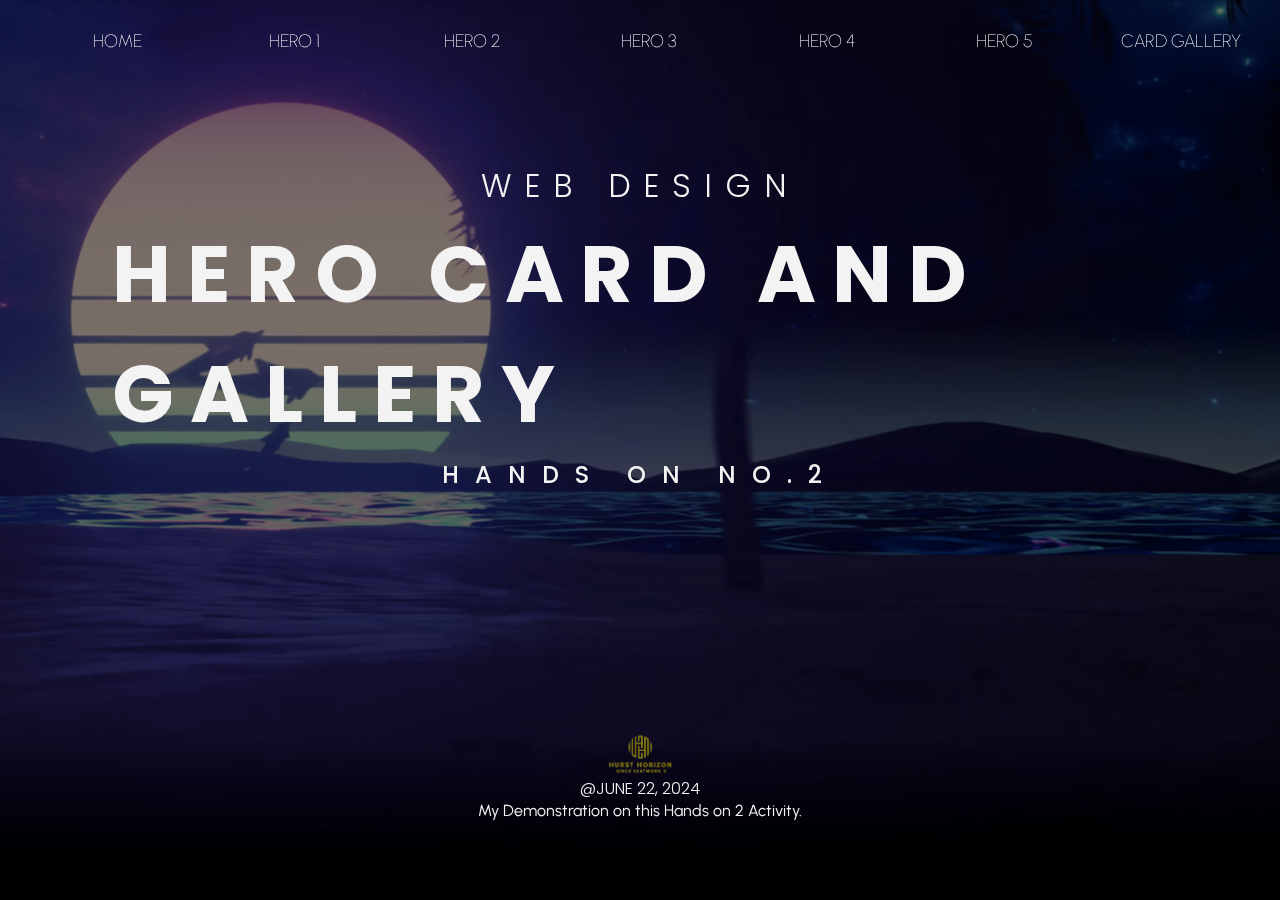
<file: index.html>
<!DOCTYPE html>
<html lang="en">
<head>
    <meta charset="UTF-8">
    <meta name="viewport" content="width=device-width, initial-scale=1.0">
    <title>WD-Hands-on-2</title>

    <link rel="stylesheet" href="./assets/css/style.css">
    <link rel="stylesheet" href="./assets/css/header.css">
    <link rel="stylesheet" href="./assets/css/scrollbar.css">
</head>
<body>
    <header class="header">
        <a class="btn active">
            <div class="container">
                <div class="center">
                    <button>
                        <svg width="180px" height="60px" viewBox="0 0 180 60" class="border">
                            <polyline points="179,1 179,59 1,59 1,1 179,1" class="bg-line" />
                            <polyline points="179,1 179,59 1,59 1,1 179,1" class="hl-line" />
                        </svg>
                        Home
                    </button>
                </div>
            </div>
        </a>

        <a href="./pages/hero-1/index.html" class="btn">
            <div class="container">
                <div class="center">
                    <button>
                        <svg width="180px" height="60px" viewBox="0 0 180 60" class="border">
                            <polyline points="179,1 179,59 1,59 1,1 179,1" class="bg-line" />
                            <polyline points="179,1 179,59 1,59 1,1 179,1" class="hl-line" />
                        </svg>
                        Hero 1
                    </button>
                </div>
            </div>
        </a>
        <a href="./pages/hero-2/index.html" class="btn">
            <div class="container">
                <div class="center">
                    <button>
                        <svg width="180px" height="60px" viewBox="0 0 180 60" class="border">
                            <polyline points="179,1 179,59 1,59 1,1 179,1" class="bg-line" />
                            <polyline points="179,1 179,59 1,59 1,1 179,1" class="hl-line" />
                        </svg>
                        Hero 2
                    </button>
                </div>
            </div>
        </a>
        <a href="./pages/hero-3/index.html" class="btn">
            <div class="container">
                <div class="center">
                    <button>
                        <svg width="180px" height="60px" viewBox="0 0 180 60" class="border">
                            <polyline points="179,1 179,59 1,59 1,1 179,1" class="bg-line" />
                            <polyline points="179,1 179,59 1,59 1,1 179,1" class="hl-line" />
                        </svg>
                        Hero 3
                    </button>
                </div>
            </div>
        </a>
        <a href="./pages/hero-4/index.html" class="btn">
        <div class="container">
            <div class="center">
                <button>
                    <svg width="180px" height="60px" viewBox="0 0 180 60" class="border">
                        <polyline points="179,1 179,59 1,59 1,1 179,1" class="bg-line" />
                        <polyline points="179,1 179,59 1,59 1,1 179,1" class="hl-line" />
                    </svg>
                    Hero 4
                </button>
            </div>
        </div></a>
        <a href="./pages/hero-5/index.html" class="btn">
            <div class="container">
                <div class="center">
                    <button>
                        <svg width="180px" height="60px" viewBox="0 0 180 60" class="border">
                            <polyline points="179,1 179,59 1,59 1,1 179,1" class="bg-line" />
                            <polyline points="179,1 179,59 1,59 1,1 179,1" class="hl-line" />
                        </svg>
                        Hero 5
                    </button>
                </div>
            </div>
        </a>
        <a href="./pages/card-gallery/index.html" class="btn">
            <div class="container">
                <div class="center">
                    <button>
                        <svg width="180px" height="60px" viewBox="0 0 180 60" class="border">
                            <polyline points="179,1 179,59 1,59 1,1 179,1" class="bg-line" />
                            <polyline points="179,1 179,59 1,59 1,1 179,1" class="hl-line" />
                        </svg>
                        Card Gallery
                    </button>
                </div>
            </div>
        </a>
    </header>

    <video class="wallpaper" autoplay muted loop>
        <source src="./assets/img/background.mp4" type="video/mp4">
    </video>

    <section class="top">
        <h3 class="course">WEB DESIGN</h3>
        <h1 class="title">HERO CARD AND GALLERY</h1>
        <h2 class="subtitle">HANDS ON NO.2</h2>
    </section>
    <section class="bottom">
        <img src="./assets/img/DD-removebg-preview.png" alt="logo" class="logo">
        <h4 class="year">@JUNE 22, 2024</h4>
        <p class="descriptions">My Demonstration on this Hands on 2 Activity.</p>
    </section>
</body>
</html>
</file>
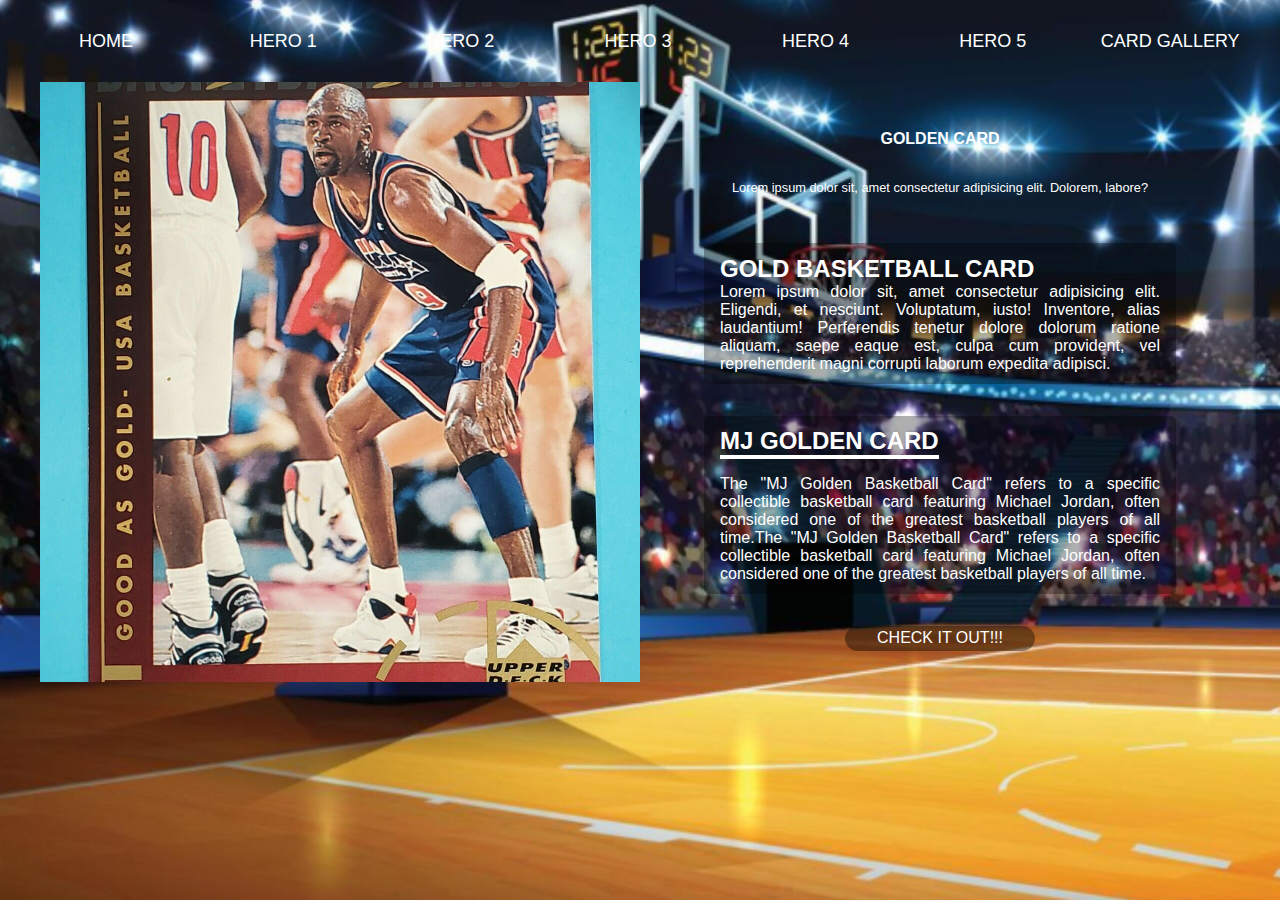
<file: pages/hero-2/index.html>
<!DOCTYPE html>
<html lang="en">
<head>
    <meta charset="UTF-8">
    <meta name="viewport" content="width=device-width, initial-scale=1.0">
    <title>Hero-2</title>

    <link rel="stylesheet" href="./assets/css/header.css">
    <link rel="stylesheet" href="./assets/css/style.css">
    <link rel="stylesheet" href="./assets/css/scrollbar.css">
</head>
<body style="background-image: url('../hero-2/assets/img/BBL.jpg'); background-size: cover; background-position: center; background-repeat: no-repeat;">
    <header class="header">
        <a href="../../index.html" class="btn">
            <div class="container">
                <div class="center">
                    <button>
                        <svg width="180px" height="60px" viewBox="0 0 180 60" class="border">
                            <polyline points="179,1 179,59 1,59 1,1 179,1" class="bg-line" />
                            <polyline points="179,1 179,59 1,59 1,1 179,1" class="hl-line" />
                        </svg>
                        Home
                    </button>
                </div>
            </div>
        </a>

        <a href="../hero-1/index.html" class="btn">
            <div class="container">
                <div class="center">
                    <button>
                        <svg width="180px" height="60px" viewBox="0 0 180 60" class="border">
                            <polyline points="179,1 179,59 1,59 1,1 179,1" class="bg-line" />
                            <polyline points="179,1 179,59 1,59 1,1 179,1" class="hl-line" />
                        </svg>
                        Hero 1
                    </button>
                </div>
            </div>
        </a>
        <a class="btn active">
            <div class="container">
                <div class="center">
                    <button>
                        <svg width="180px" height="60px" viewBox="0 0 180 60" class="border">
                            <polyline points="179,1 179,59 1,59 1,1 179,1" class="bg-line" />
                            <polyline points="179,1 179,59 1,59 1,1 179,1" class="hl-line" />
                        </svg>
                        Hero 2
                    </button>
                </div>
            </div>
        </a>
        <a href="../hero-3/index.html" class="btn">
            <div class="container">
                <div class="center">
                    <button>
                        <svg width="180px" height="60px" viewBox="0 0 180 60" class="border">
                            <polyline points="179,1 179,59 1,59 1,1 179,1" class="bg-line" />
                            <polyline points="179,1 179,59 1,59 1,1 179,1" class="hl-line" />
                        </svg>
                        Hero 3
                    </button>
                </div>
            </div>
        </a>
        <a href="../hero-4/index.html" class="btn">
        <div class="container">
            <div class="center">
                <button>
                    <svg width="180px" height="60px" viewBox="0 0 180 60" class="border">
                        <polyline points="179,1 179,59 1,59 1,1 179,1" class="bg-line" />
                        <polyline points="179,1 179,59 1,59 1,1 179,1" class="hl-line" />
                    </svg>
                    Hero 4
                </button>
            </div>
        </div></a>
        <a href="../hero-5/index.html" class="btn">
            <div class="container">
                <div class="center">
                    <button>
                        <svg width="180px" height="60px" viewBox="0 0 180 60" class="border">
                            <polyline points="179,1 179,59 1,59 1,1 179,1" class="bg-line" />
                            <polyline points="179,1 179,59 1,59 1,1 179,1" class="hl-line" />
                        </svg>
                        Hero 5
                    </button>
                </div>
            </div>
        </a>
        <a href="../card-gallery/index.html" class="btn">
            <div class="container">
                <div class="center">
                    <button>
                        <svg width="180px" height="60px" viewBox="0 0 180 60" class="border">
                            <polyline points="179,1 179,59 1,59 1,1 179,1" class="bg-line" />
                            <polyline points="179,1 179,59 1,59 1,1 179,1" class="hl-line" />
                        </svg>
                        Card Gallery
                    </button>
                </div>
            </div>
        </a>
    </header>
    <section class="hero">
        <div class="wallpaper">
            <img src="./assets/img/MJ.jpg" alt="MJ" class="character">
        </div>
        <div class="content">
            <div class="date">
                <p class="day">GOLDEN CARD</p>
            </div>
            <div class="top">
                <p class="description">Lorem ipsum dolor sit, amet consectetur adipisicing elit. Dolorem, labore?</p>
                <p class="letters"></p>
            </div>
            <div class="card1">
                <h2 class="title">GOLD BASKETBALL CARD</h2>
                <p class="description">Lorem ipsum dolor sit, amet consectetur adipisicing elit. Eligendi, et nesciunt. Voluptatum, iusto! Inventore, alias laudantium! Perferendis tenetur dolore dolorum ratione aliquam, saepe eaque est, culpa cum provident, vel reprehenderit magni corrupti laborum expedita adipisci.</p>
            </div>
            <div class="card2">
                <h2 class="title">MJ GOLDEN CARD</h2>
                <p class="description">The "MJ Golden Basketball Card" refers to a specific collectible basketball card featuring Michael Jordan, often considered one of the greatest basketball players of all time.The "MJ Golden Basketball Card" refers to a specific collectible basketball card featuring Michael Jordan, often considered one of the greatest basketball players of all time.</p>
            </div>
            <div class="name">CHECK IT OUT!!!</div>
        </div>
    </section>
</body>
</html>
</file>
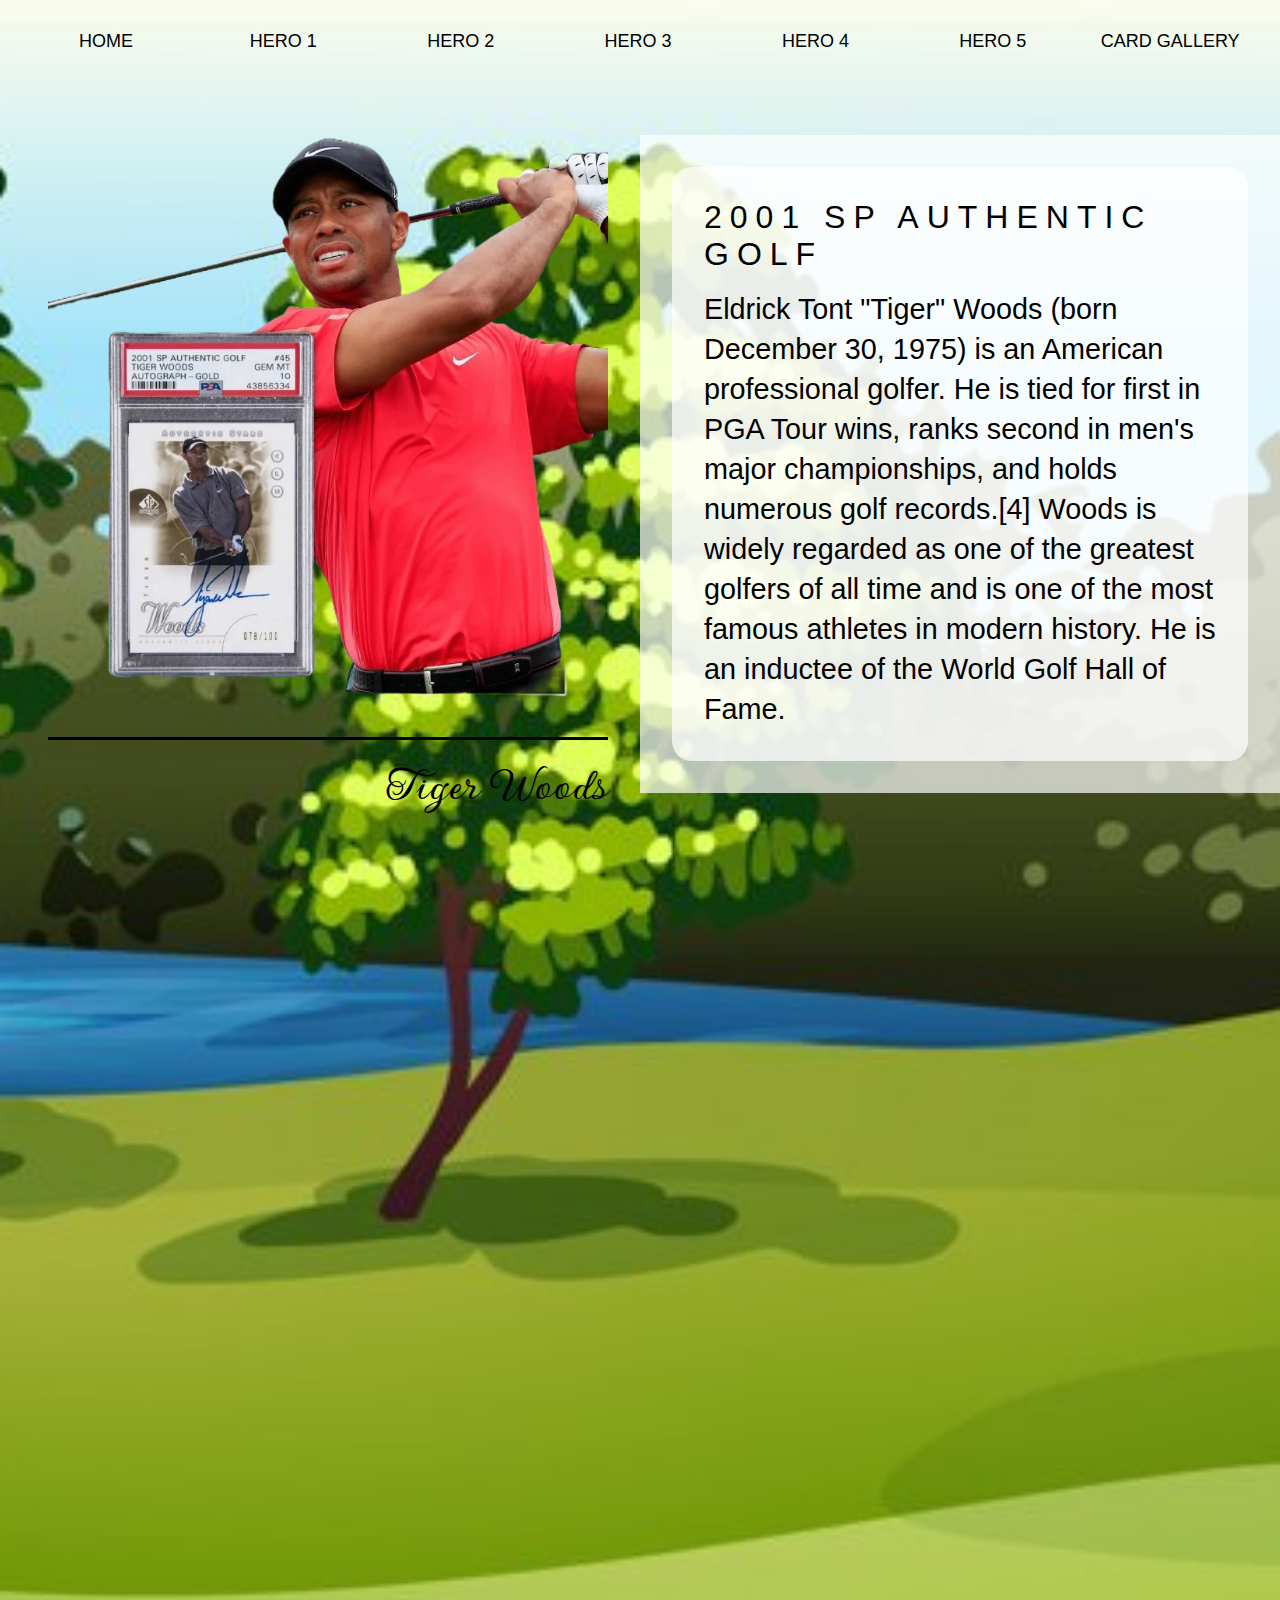
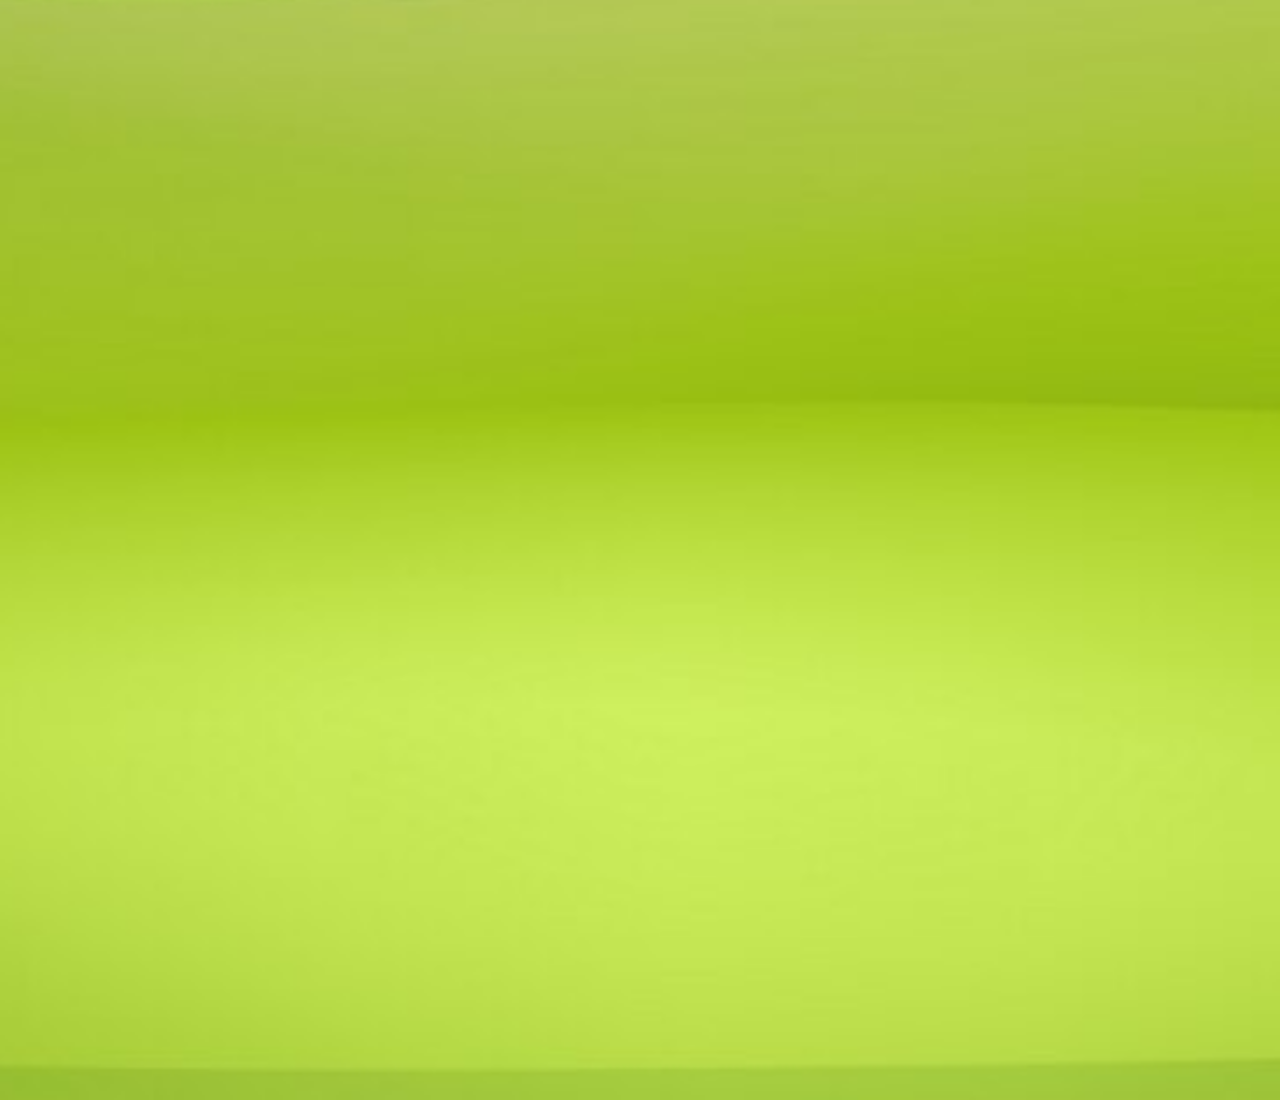
<file: pages/hero-3/index.html>
<!DOCTYPE html>
<html lang="en">
<head>
    <meta charset="UTF-8">
    <meta name="viewport" content="width=device-width, initial-scale=1.0">
    <title>Hero-3</title>
    <link rel="stylesheet" href="./assets/css/header.css">
    <link rel="stylesheet" href="./assets/css/style.css">
    <link rel="stylesheet" href="./assets/css/scrollbar.css">
</head>
<body style="background-image: url('../hero-3/assets/img/GOLF\ COURSE.jpg'); background-size: cover; background-position: center; background-repeat: no-repeat;">
    <header class="header">
        <a href="../../index.html" class="btn">
            <div class="container">
                <div class="center">
                    <button>
                        <svg width="180px" height="60px" viewBox="0 0 180 60" class="border">
                            <polyline points="179,1 179,59 1,59 1,1 179,1" class="bg-line" />
                            <polyline points="179,1 179,59 1,59 1,1 179,1" class="hl-line" />
                        </svg>
                        Home
                    </button>
                </div>
            </div>
        </a>
        <a href="../hero-1/index.html" class="btn">
            <div class="container">
                <div class="center">
                    <button>
                        <svg width="180px" height="60px" viewBox="0 0 180 60" class="border">
                            <polyline points="179,1 179,59 1,59 1,1 179,1" class="bg-line" />
                            <polyline points="179,1 179,59 1,59 1,1 179,1" class="hl-line" />
                        </svg>
                        Hero 1
                    </button>
                </div>
            </div>
        </a>
        <a href="../hero-2/index.html" class="btn">
            <div class="container">
                <div class="center">
                    <button>
                        <svg width="180px" height="60px" viewBox="0 0 180 60" class="border">
                            <polyline points="179,1 179,59 1,59 1,1 179,1" class="bg-line" />
                            <polyline points="179,1 179,59 1,59 1,1 179,1" class="hl-line" />
                        </svg>
                        Hero 2
                    </button>
                </div>
            </div>
        </a>
        <a class="btn active">
            <div class="container">
                <div class="center">
                    <button>
                        <svg width="180px" height="60px" viewBox="0 0 180 60" class="border">
                            <polyline points="179,1 179,59 1,59 1,1 179,1" class="bg-line" />
                            <polyline points="179,1 179,59 1,59 1,1 179,1" class="hl-line" />
                        </svg>
                        Hero 3
                    </button>
                </div>
            </div>
        </a>
        <a href="../hero-4/index.html" class="btn">
        <div class="container">
            <div class="center">
                <button>
                    <svg width="180px" height="60px" viewBox="0 0 180 60" class="border">
                        <polyline points="179,1 179,59 1,59 1,1 179,1" class="bg-line" />
                        <polyline points="179,1 179,59 1,59 1,1 179,1" class="hl-line" />
                    </svg>
                    Hero 4
                </button>
            </div>
        </div></a>
        <a href="../hero-5/index.html" class="btn">
            <div class="container">
                <div class="center">
                    <button>
                        <svg width="180px" height="60px" viewBox="0 0 180 60" class="border">
                            <polyline points="179,1 179,59 1,59 1,1 179,1" class="bg-line" />
                            <polyline points="179,1 179,59 1,59 1,1 179,1" class="hl-line" />
                        </svg>
                        Hero 5
                    </button>
                </div>
            </div>
        </a>
        <a href="../card-gallery/index.html" class="btn">
            <div class="container">
                <div class="center">
                    <button>
                        <svg width="180px" height="60px" viewBox="0 0 180 60" class="border">
                            <polyline points="179,1 179,59 1,59 1,1 179,1" class="bg-line" />
                            <polyline points="179,1 179,59 1,59 1,1 179,1" class="hl-line" />
                        </svg>
                        Card Gallery
                    </button>
                </div>
            </div>
        </a>
    </header>

    <section class="hero">
        <div class="content">
            <div class="left">
                <img src="./assets/img/file.png" alt="">
                <h1 class="name">Tiger Woods</h1>
            </div>
            <div class="right">
                <div class="container">
                    <h3 class="designer">2001 SP AUTHENTIC GOLF</h3>
                    <h4 class="message">Eldrick Tont "Tiger" Woods (born December 30, 1975) is an American professional golfer. He is tied for first in PGA Tour wins, ranks second in men's major championships, and holds numerous golf records.[4] Woods is widely regarded as one of the greatest golfers of all time and is one of the most famous athletes in modern history. He is an inductee of the World Golf Hall of Fame.</h4>
                </div>
            </div>
        </div>
    </section>
</body>
</html>
</file>
<file: assets/css/style.css>
@import url("https://fonts.googleapis.com/css2?family=Poppins:ital,wght@0,100;0,200;0,300;0,400;0,500;0,600;0,700;0,800;0,900;1,100;1,200;1,300;1,400;1,500;1,600;1,700;1,800;1,900&display=swap");
@import url("https://fonts.googleapis.com/css2?family=Urbanist:ital,wght@0,100..900;1,100..900&display=swap");

:root {
  --color-accent-1: #c6a288;
  --color-accent-2: #c99678;
  --color-secondary-1: #4b403e;
  --color-secondary-2: #120d0c;
  --color-primary-1: #f3f3f3;
  --color-primary-2: #d6d6d6;

  --header-font: "Poppins", sans-serif;
  --content-font: "Urbanist", sans-serif;
}

*,
*::before,
*::after {
  margin: 0;
  padding: 0;
  box-sizing: border-box;
  font-family: var(--content-font);
}

h1,
h2,
h3,
h4,
h5,
h6 {
  font-family: var(--header-font);
}

body {
  color: var(--color-primary-1);
  background: black;
  display: flex;
  flex-direction: column;
  align-items: center;
  justify-content: space-between;
  height: 100vh;
}

.wallpaper {
  position: absolute;
  object-fit: cover;
  z-index: -1;
  width: 100%;
  height: 100vh;
  overflow: hidden;
  filter: sepia(0.4) hue-rotate(-10deg) opacity(0.6);
}

.top {
  display: flex;
  flex-direction: column;
  padding-top: 5rem;
  align-items: center;
  gap: 0.2rem;
  height: 100vh;

  & .course {
    font-size: 2rem;
    letter-spacing: 0.8rem;
    font-weight: 300;
  }

  & .title {
    font-size: 5rem;
    letter-spacing: 1rem;
    padding-left: 7rem;
  }

  & .subtitle {
    font-weight: 500;
    letter-spacing: 1rem;
  }
}

.bottom {
  padding-bottom: 5rem;
  display: flex;
  flex-direction: column;
  align-items: center;
  font-size: 1rem;

  & .year {
    font-weight: 300;
  }

  & .logo {
    height: 50px;
  }
}

#loom-companion-mv3,
.fiveserver-info-wrapper {
  display: none;
}

@media only screen and (max-width: 1024px) {
  .top {
    & .title {
      font-size: 4.5rem;
      padding-left: 0;
    }
  }
}
</file>
<file: assets/css/header.css>
* {
    padding: 0;
    margin: 0;
    box-sizing: border-box;
}

.header {
    width: calc(100vw - 1.4rem);
    display: flex;
    justify-content: flex-end;
    padding: .7rem 1rem;
    gap: 1rem;
    color: white;
    height: fit-content;
}

.btn {
    position: relative;
    text-decoration: none;
    color: white;
    overflow: hidden;
    display: inline-block;
}

.btn .container {
    width: 180px;
    height: 60px;
    overflow: hidden;
    position: relative;
}

.btn .center {
    position: absolute;
    width: 100%;
    height: 100%;
    display: flex;
    align-items: center;
    justify-content: center;
}

.btn button {
    width: 100%;
    height: 100%;
    cursor: pointer;
    background: transparent;
    border: none;
    outline: none;
    position: relative;
    z-index: 1;
    color: white;
    font-size: 18px;
    font-weight: 100;
    text-transform: uppercase;
    overflow: hidden;
}

.btn button svg {
    position: absolute;
    top: 0;
    left: 0;
    width: 100%;
    height: 100%;
    transform: translateX(-100%);
    transition: transform 0.4s ease;
}

.btn button .bg-line,
.btn button .hl-line {
    fill: none;
    stroke: #fff;
    stroke-width: 1;
    stroke-linecap: round;
    stroke-dasharray: 180;
    stroke-dashoffset: 180;
    transition: stroke-dashoffset 0.8s ease;
}

.btn:hover button svg {
    transform: translateX(0);
}

.btn:hover button .bg-line {
    stroke-dashoffset: 0;
}

.btn:hover button .hl-line {
    stroke-dashoffset: -180;
}

.video-container {
    position: relative;
    width: 100%;
    height: 100%;
    overflow: hidden;
}

.video-container video {
    position: absolute;
    top: 0;
    left: 0;
    width: 100%;
    height: 100%;
    object-fit: cover;
}
</file>
<file: assets/css/scrollbar.css>
*::-webkit-scrollbar{
    width: 5px;
}

*::-webkit-scrollbar-track{
    background-color: #c6a288;
    border-radius: 12px;
}

*::-webkit-scrollbar-thumb{
    background-color: #7c5d4b;
    border-radius: 12px;
}
</file>
<file: pages/hero-2/assets/css/header.css>
* {
    padding: 0;
    margin: 0;
    box-sizing: border-box;
}

.header {
    width: calc(100vw - 1.4rem);
    display: flex;
    justify-content: flex-end;
    padding: .7rem 1rem;
    gap: 1rem;
    color: white;
    height: fit-content;
}

.btn {
    position: relative;
    text-decoration: none;
    color: white;
    overflow: hidden;
    display: inline-block;
}

.btn .container {
    width: 180px;
    height: 60px;
    overflow: hidden;
    position: relative;
}

.btn .center {
    position: absolute;
    width: 100%;
    height: 100%;
    display: flex;
    align-items: center;
    justify-content: center;
}

.btn button {
    width: 100%;
    height: 100%;
    cursor: pointer;
    background: transparent;
    border: none;
    outline: none;
    position: relative;
    z-index: 1;
    color: white;
    font-size: 18px;
    font-weight: 100;
    text-transform: uppercase;
    overflow: hidden;
}

.btn button svg {
    position: absolute;
    top: 0;
    left: 0;
    width: 100%;
    height: 100%;
    transform: translateX(-100%);
    transition: transform 0.4s ease;
}

.btn button .bg-line,
.btn button .hl-line {
    fill: none;
    stroke: #fff;
    stroke-width: 1;
    stroke-linecap: round;
    stroke-dasharray: 180;
    stroke-dashoffset: 180;
    transition: stroke-dashoffset 0.8s ease;
}

.btn:hover button svg {
    transform: translateX(0);
}

.btn:hover button .bg-line {
    stroke-dashoffset: 0;
}

.btn:hover button .hl-line {
    stroke-dashoffset: -180;
}

.video-container {
    position: relative;
    width: 100%;
    height: 100%;
    overflow: hidden;
}

.video-container video {
    position: absolute;
    top: 0;
    left: 0;
    width: 100%;
    height: 100%;
    object-fit: cover;
}
</file>
<file: pages/hero-2/assets/css/style.css>
* {
    padding: 0;
    margin: 0;
    box-sizing: border-box;
    font-family: 'Franklin Gothic Medium', 'Arial Narrow', Arial, sans-serif;
}

body {
    position: relative;
    height: 100vh;
    width: 100vw;
    overflow-x: hidden;
    background-color: #000;
}

.hero {
    display: flex;
    justify-content: flex-start;
    align-items: flex-start;
    width: 100%;
    max-width: 1200px;
    margin: 0 auto;
    position: relative;
    color: white;
}

.hero .wallpaper {
    width: 50%;
    height: 100vh;
    max-height: 600px;
    overflow: hidden;
    position: relative;
}

.hero .wallpaper .character {
    width: 100%;
    height: 100%;
    object-fit: cover;
}

.hero .content {
    width: 50%;
    padding: 3rem 4rem;
    display: flex;
    flex-direction: column;
    align-items: center;
    justify-content: center;
}

.hero .date {
    margin-bottom: 2rem;
    font-weight: 800;
}

.hero .top {
    text-align: center;
    margin-bottom: 2rem;
}

.hero .top .description {
    width: fit-content;
    font-size: 0.8rem;
    margin-bottom: 1rem;
}

.hero .top .letters {
    font-weight: 600;
    letter-spacing: 0.7rem;
}

.hero .card1,
.hero .card2 {
    width: 100%;
    max-width: 600px;
    text-align: justify;
    background-color: rgba(0, 0, 0, 0.308);
    padding: 0.7rem 1rem;
    border-radius: 5px;
    align-self: self-start;
    margin-bottom: 2rem;
    position: relative;
}

.hero .card2 .title {
    border-bottom: 4px solid white;
    width: fit-content;
    margin-bottom: 1rem;
}

.hero .name {
    background-color: rgba(0, 0, 0, 0.39);
    padding: 0.2rem 2rem;
    border-radius: 50px;
}

@media only screen and (max-width: 1024px) {
    .hero {
        flex-direction: column;
        align-items: center;
    }

    .hero .wallpaper {
        width: 100%;
        height: 50vh;
        max-height: none;
    }

    .hero .content {
        width: 100%;
        padding: 2rem;
    }
}
</file>
<file: pages/hero-2/assets/css/scrollbar.css>
*::-webkit-scrollbar{
    width: 5px;
}

*::-webkit-scrollbar-track{
    background-color: #f19595;
    border-radius: 12px;
}

*::-webkit-scrollbar-thumb{
    background-color: #a30000;
    border-radius: 12px;
}
</file>
<file: pages/hero-3/assets/css/header.css>
* {
    padding: 0;
    margin: 0;
    box-sizing: border-box;
}

.header {
    width: calc(100vw - 1.4rem);
    display: flex;
    justify-content: flex-end;
    padding: .7rem 1rem;
    gap: 1rem;
    color: rgb(0, 0, 0);
    height: fit-content;
}

.btn {
    position: relative;
    text-decoration: none;
    color: rgb(0, 0, 0);
    overflow: hidden;
    display: inline-block;
}

.btn .container {
    width: 180px;
    height: 60px;
    overflow: hidden;
    position: relative;
}

.btn .center {
    position: absolute;
    width: 100%;
    height: 100%;
    display: flex;
    align-items: center;
    justify-content: center;
}

.btn button {
    width: 100%;
    height: 100%;
    cursor: pointer;
    background: transparent;
    border: none;
    outline: none;
    position: relative;
    z-index: 1;
    color: rgb(0, 0, 0);
    font-size: 18px;
    font-weight: 100;
    text-transform: uppercase;
    overflow: hidden;
}

.btn button svg {
    position: absolute;
    top: 0;
    left: 0;
    width: 100%;
    height: 100%;
    transform: translateX(-100%);
    transition: transform 0.4s ease;
}

.btn button .bg-line,
.btn button .hl-line {
    fill: none;
    stroke: #000000;
    stroke-width: 1;
    stroke-linecap: round;
    stroke-dasharray: 180;
    stroke-dashoffset: 180;
    transition: stroke-dashoffset 0.8s ease;
}

.btn:hover button svg {
    transform: translateX(0);
}

.btn:hover button .bg-line {
    stroke-dashoffset: 0;
}

.btn:hover button .hl-line {
    stroke-dashoffset: -180;
}

.video-container {
    position: relative;
    width: 100%;
    height: 100%;
    overflow: hidden;
}

.video-container video {
    position: absolute;
    top: 0;
    left: 0;
    width: 100%;
    height: 100%;
    object-fit: cover;
}
</file>
<file: pages/hero-3/assets/css/style.css>
@import url('https://fonts.googleapis.com/css2?family=Gwendolyn:wght@400;700&display=swap');

* {
    padding: 0;
    margin: 0;
    box-sizing: border-box;
}

body {
    height: 300vh;
    overflow-x: hidden;
    font-family: Arial, sans-serif;
}

.hero {
    height: 100vh;
    width: 100vw;
    position: relative;

    .background {
        .toxic {
            width: 100%;
            position: absolute;
            z-index: -2;
            height: 100vh;
        }

        .partial-color {
            background-image: linear-gradient(to right top, #340057b2, #93ee00d2);
            height: 100vh;
            width: 70vw;
            position: absolute;
            z-index: -1;
            right: 0;
        }
    }

    .content {
        display: flex;
        align-items: center;
        gap: 5rem;

        .left {
            position: relative;
            width: 50vw;
            padding: 2rem;
            display: flex;
            flex-direction: column;
            align-items: flex-end;
        }

        .left img {
            width: 35rem;
            height: auto;
            object-fit: cover;
            border-bottom: 3px solid black;
            margin-top: 1rem;
        }

        .name {
            font-family: "Gwendolyn", cursive;
            font-size: 3rem;
            margin-top: 1rem;
        }

        .right {
            width: 50vw;
            padding: 2rem;
            background-color: rgba(255, 255, 255, 0.7);
            position: relative;
            margin-left: -5rem;
        }

        .container {
            width: 100%;
            display: flex;
            flex-direction: column;
            gap: 1rem;
            border-radius: 20px;
            padding: 2rem;
            background-color: rgba(255, 255, 255, 0.7);
        }

        .designer {
            font-weight: 100;
            font-size: 2rem;
            letter-spacing: 0.5rem;
        }

        .message {
            font-size: 1.8rem;
            font-weight: 500;
            line-height: 2.5rem;
        }

        img {
            max-width: 100%;
            height: auto;
        }

        .account {
            text-decoration: none;
            color: black;
            font-size: 1.5rem;
        }
    }
}
</file>
<file: pages/hero-3/assets/css/scrollbar.css>
*::-webkit-scrollbar{
    width: 5px;
}

*::-webkit-scrollbar-track{
    background-color: #527a58;
    border-radius: 12px;
}

*::-webkit-scrollbar-thumb{
    background-color: #00630d;
    border-radius: 12px;
}
</file>
